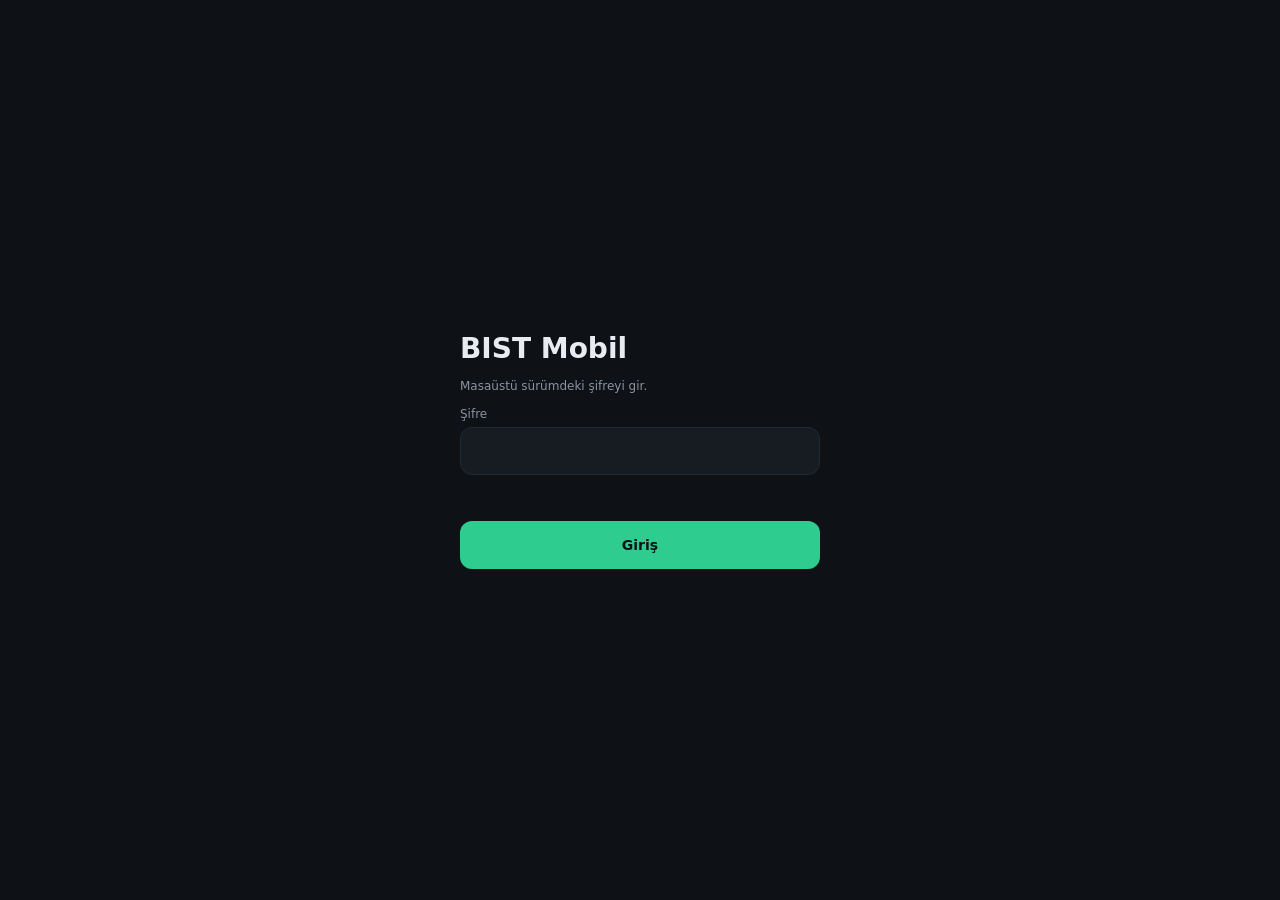
<file: mobil/index.html>
<!doctype html>
<html lang="tr">
<head>
<meta charset="utf-8">
<meta name="viewport" content="width=device-width, initial-scale=1, viewport-fit=cover">
<meta name="theme-color" content="#0E1116">
<script>try{var t=localStorage.getItem("bist_theme")||"dark";if(t==="auto")t=matchMedia("(prefers-color-scheme: light)").matches?"light":"dark";document.documentElement.setAttribute("data-theme",t==="light"?"light":"dark");if(t==="light")document.querySelector('meta[name="theme-color"]').setAttribute("content","#F4F6F9");}catch(e){}</script>
<meta name="mobile-web-app-capable" content="yes">
<meta name="apple-mobile-web-app-capable" content="yes">
<title>BIST Mobil</title>
<link rel="manifest" href="manifest.json">
<link rel="stylesheet" href="mobil.css?v=14">
</head>
<body>

<!-- Şifre ekranı (masaüstü sürümüyle aynı şifre ve aynı localStorage anahtarı) -->
<div id="lock" class="lock" hidden>
  <form id="lockForm" class="lock-card" autocomplete="on">
    <h1>BIST Mobil</h1>
    <p class="sub">Masaüstü sürümdeki şifreyi gir.</p>
    <label class="field">
      <span>Şifre</span>
      <input id="lockPass" type="password" autocomplete="current-password" required>
    </label>
    <div id="lockErr" class="err" role="alert"></div>
    <button type="submit" class="primary">Giriş</button>
  </form>
</div>

<div id="app" hidden>
  <main id="view" tabindex="-1"></main>
  <nav id="nav" aria-label="Ana menü">
    <a href="#/takip" data-tab="takip">
      <svg width="22" height="22" viewBox="0 0 24 24" fill="none" stroke="currentColor" stroke-width="2" stroke-linejoin="round" aria-hidden="true"><polygon points="12 3 14.8 9 21 9.7 16.4 14 17.7 20.5 12 17.2 6.3 20.5 7.6 14 3 9.7 9.2 9"/></svg>
      Takip
    </a>
    <a href="#/portfoy" data-tab="portfoy">
      <svg width="22" height="22" viewBox="0 0 24 24" fill="none" stroke="currentColor" stroke-width="2" stroke-linejoin="round" aria-hidden="true"><path d="M12 3a9 9 0 1 0 9 9h-9z"/><path d="M15 3.5A9 9 0 0 1 20.5 9H15z"/></svg>
      Portföy
    </a>
    <a href="#/bist" data-tab="bist">
      <svg width="22" height="22" viewBox="0 0 24 24" fill="none" stroke="currentColor" stroke-width="2" stroke-linecap="round" aria-hidden="true"><line x1="6" y1="20" x2="6" y2="11"/><line x1="12" y1="20" x2="12" y2="5"/><line x1="18" y1="20" x2="18" y2="14"/></svg>
      Piyasalar
    </a>
    <a href="#/harita" data-tab="harita">
      <svg width="22" height="22" viewBox="0 0 24 24" fill="none" stroke="currentColor" stroke-width="2" stroke-linejoin="round" aria-hidden="true"><rect x="3" y="3" width="11" height="10" rx="1.5"/><rect x="16" y="3" width="5" height="6" rx="1.5"/><rect x="16" y="11" width="5" height="10" rx="1.5"/><rect x="3" y="15" width="11" height="6" rx="1.5"/></svg>
      Harita
    </a>
    <a href="#/sinyaller" data-tab="sinyaller">
      <svg width="22" height="22" viewBox="0 0 24 24" fill="none" stroke="currentColor" stroke-width="2" stroke-linecap="round" stroke-linejoin="round" aria-hidden="true"><polyline points="3 12 7 12 10 5 14 19 17 12 21 12"/></svg>
      Sinyaller
    </a>
  </nav>
</div>

<!-- Alım / Satım ekranı -->
<div id="sheetBackdrop" class="sheet-backdrop" hidden></div>
<section id="sheet" class="sheet" role="dialog" aria-modal="true" aria-label="Alım veya satım ekle" hidden>
  <div class="seg" role="group" aria-label="İşlem türü">
    <button type="button" data-mode="buy" class="on">Alım</button>
    <button type="button" data-mode="sell">Satım</button>
  </div>
  <label class="field">
    <span>Hisse kodu</span>
    <input id="shSym" list="symList" autocapitalize="characters" autocomplete="off" placeholder="örn. THYAO">
  </label>
  <div class="two">
    <label class="field">
      <span>Adet</span>
      <input id="shQty" inputmode="decimal" autocomplete="off" placeholder="0">
    </label>
    <label class="field">
      <span id="shPriceLbl">Maliyet (₺)</span>
      <input id="shPrice" inputmode="decimal" autocomplete="off" placeholder="0,00">
    </label>
  </div>
  <div id="shErr" class="err" role="alert"></div>
  <div class="two">
    <button type="button" id="shCancel" class="ghost">Vazgeç</button>
    <button type="button" id="shSave" class="primary">Kaydet</button>
  </div>
  <datalist id="symList"></datalist>
</section>

<div id="toast" class="toast" role="status" aria-live="polite"></div>

<script src="../config.js"></script>
<script src="mobil.js?v=14"></script>
</body>
</html>
</file>
<file: mobil/mobil.css>
:root{
  --bg:#0E1116; --surface:#171B22; --surface2:#12161C; --line:#232A33; --line2:#2B333E;
  --text:#E8ECF1; --muted:#8A94A3;
  --up:#2ECC8F; --down:#FF6B70; --warn:#F5B942; --blue:#5B9DFF; --purple:#B48CFF; --orange:#FF8A5B;
  --up-bg:rgba(46,204,143,.14); --down-bg:rgba(255,90,95,.14); --warn-bg:rgba(245,185,66,.14);
  --sk:#1d232c; --toast:#222a35;
}
html[data-theme=light]{
  --bg:#F4F6F9; --surface:#FFFFFF; --surface2:#FFFFFF; --line:#E3E8EE; --line2:#D3DAE3;
  --text:#14181F; --muted:#5B6572;
  --up:#087F5B; --down:#C92A32; --warn:#B7791F; --blue:#2563EB; --purple:#7C3AED; --orange:#C2410C;
  --up-bg:rgba(8,127,91,.10); --down-bg:rgba(201,42,50,.10); --warn-bg:rgba(183,121,31,.12);
  --sk:#EEF1F5; --toast:#1E2530; color-scheme:light;
}
html[data-theme=light] .toast{color:#fff}
html[data-theme=light] .chip.pr.on .up{color:#4ADE9E}
html[data-theme=light] .chip.pr.on .down{color:#FF8A8F}
html[data-theme=light] .chip.pr.on .flat{color:#C5CCD6}
.gm{display:inline-block;margin-left:5px;padding:0 4px;border:1px solid var(--line2);border-radius:4px;font-size:9px;font-weight:600;line-height:14px;color:var(--muted);vertical-align:middle;letter-spacing:0}
.seg.s3{grid-template-columns:repeat(3,1fr)}
.themeseg{margin:24px 0 0}
*{box-sizing:border-box}
html,body{margin:0;height:100%;background:var(--bg);color:var(--text);
  font-family:system-ui,-apple-system,"Segoe UI",Roboto,"Helvetica Neue",Arial,sans-serif;
  -webkit-tap-highlight-color:transparent}
body{display:flex;justify-content:center}
[hidden]{display:none !important}
a{color:inherit;text-decoration:none}
button{font-family:inherit;cursor:pointer}
h1{margin:0}
.num{font-variant-numeric:tabular-nums}
.up{color:var(--up)} .down{color:var(--down)} .flat{color:var(--muted)}

/* ---- Uygulama kabuğu ---- */
#app{width:100%;max-width:480px;height:100dvh;display:flex;flex-direction:column;background:var(--bg)}
#view{flex:1;overflow-y:auto;overflow-x:hidden;padding:0 16px 24px;outline:0;-webkit-overflow-scrolling:touch}
#nav{display:flex;border-top:1px solid var(--line);background:var(--surface2);
  padding-bottom:env(safe-area-inset-bottom)}
#nav a{flex:1;display:flex;flex-direction:column;align-items:center;justify-content:center;gap:4px;
  min-height:60px;color:var(--muted);font-size:11px;font-weight:500}
#nav a.on{color:var(--up);font-weight:600}

/* ---- Üst başlık ---- */
.top{display:flex;align-items:flex-start;justify-content:space-between;gap:12px;padding:20px 0 12px}
.top h1{font-size:24px;font-weight:700}
.sub{font-size:12px;color:var(--muted);margin-top:4px}
.icon-btn{width:44px;height:44px;border:0;border-radius:22px;background:transparent;color:var(--text);
  display:flex;align-items:center;justify-content:center;flex:none}
.icon-btn:active{background:var(--surface)}

/* ---- Kartlar ---- */
.card{background:var(--surface);border:1px solid var(--line);border-radius:14px;padding:14px 16px}
.index-card{display:flex;justify-content:space-between;align-items:center;margin-bottom:8px}
.index-card .l{display:flex;flex-direction:column;gap:2px}
.index-card .l span:first-child{font-size:12px;color:var(--muted)}
.index-card .v{font-size:18px;font-weight:600}
.index-card .p{font-size:14px;font-weight:600}

/* ---- Çipler / sekmeler ---- */
.chips{display:flex;gap:8px;padding:4px 0;overflow-x:auto;scrollbar-width:none}
.chips::-webkit-scrollbar{display:none}
.chip{min-height:44px;padding:0 16px;border-radius:22px;border:1px solid var(--line);background:transparent;
  color:var(--muted);font-size:13px;font-weight:600;white-space:nowrap;flex:none}
.chip.on{background:var(--text);color:var(--bg);border-color:var(--text)}
.chip.al{color:var(--up)} .chip.tut{color:var(--warn)} .chip.sat{color:var(--down)}
.chip.on.al,.chip.on.tut,.chip.on.sat{color:var(--bg)}
.chip.on.al{background:var(--up);border-color:var(--up)}
.chip.on.tut{background:var(--warn);border-color:var(--warn)}
.chip.on.sat{background:var(--down);border-color:var(--down)}

/* ---- Liste satırları ---- */
.list{display:flex;flex-direction:column}
.row{display:flex;align-items:center;gap:12px;min-height:66px;padding:8px 0;border-bottom:1px solid var(--line)}
.row .id{flex:1;min-width:0;display:flex;flex-direction:column;gap:2px}
.row .code{font-size:15px;font-weight:700}
.row .name{font-size:12px;color:var(--muted);white-space:nowrap;overflow:hidden;text-overflow:ellipsis}
.row .px{width:80px;text-align:right;display:flex;flex-direction:column;gap:2px}
.row .px b{font-size:15px;font-weight:600}
.row .px span{font-size:12px;font-weight:500}
.row .spark{flex:none;width:64px;height:28px}
.spark-ph{display:block;width:64px;height:28px;border-radius:6px;background:var(--surface)}
.badge{width:46px;text-align:center;padding:4px 0;border-radius:6px;font-size:11px;font-weight:700;flex:none}
.badge.AL{color:var(--up);background:var(--up-bg)}
.badge.SAT{color:var(--down);background:var(--down-bg)}
.badge.TUT{color:var(--warn);background:var(--warn-bg)}
.badge.ghost{color:var(--muted);background:var(--surface)}
.rowlink{flex:1;min-width:0;display:flex;align-items:center;gap:12px;min-height:60px}
.star-btn{width:44px;height:44px;border-radius:22px;flex:none;display:flex;align-items:center;justify-content:center;
  background:transparent;border:1px solid var(--up);color:var(--up)}
.star-btn.on{border-color:transparent;color:var(--warn)}
.empty{padding:32px 8px;text-align:center;color:var(--muted);font-size:14px;line-height:1.6}
.errblock{margin:16px 0;padding:14px 16px;border:1px solid var(--line2);border-radius:12px;background:var(--surface);
  font-size:14px;line-height:1.5}
.errblock button{margin-top:10px}
.sk{background:linear-gradient(90deg,var(--surface),var(--sk),var(--surface));background-size:200% 100%;
  animation:sk 1.2s linear infinite;border-radius:10px}
@keyframes sk{to{background-position:-200% 0}}
.skrow{height:56px;margin:8px 0}

/* ---- Arama ---- */
.search{display:flex;align-items:center;gap:10px;min-height:48px;padding:0 14px;background:var(--surface);
  border:1px solid var(--line);border-radius:12px;margin-top:16px}
.search input{flex:1;min-width:0;border:0;outline:0;background:transparent;color:var(--text);font-size:16px}
.search input::placeholder{color:var(--muted)}
.hint{font-size:12px;color:var(--muted);margin:8px 0 0}
.titlebar{position:relative;display:flex;align-items:center;justify-content:space-between;padding:8px 0 0}
.titlebtn{min-height:48px;margin-left:-8px;padding:0 8px;border:0;background:transparent;color:var(--text);
  display:flex;align-items:center;gap:8px;font-size:24px;font-weight:700}
.titlebtn svg{transition:transform .15s}
.titlebtn[aria-expanded="true"] svg{transform:rotate(180deg)}
.menu{position:absolute;left:0;top:56px;width:230px;z-index:5;background:var(--surface);border:1px solid var(--line2);
  border-radius:12px;box-shadow:0 8px 24px rgba(0,0,0,.5);overflow:hidden}
.menu button{width:100%;min-height:56px;padding:0 16px;border:0;border-bottom:1px solid var(--line);background:transparent;
  color:var(--text);display:flex;align-items:center;justify-content:space-between;text-align:left}
.menu button:last-child{border-bottom:0}
.menu b{display:block;font-size:16px}
.menu small{display:block;font-size:12px;color:var(--muted);margin-top:2px}
.menu-backdrop{position:fixed;inset:0;z-index:4;background:transparent;border:0}
.openrow{display:flex;align-items:center;justify-content:space-between;min-height:56px;padding:0 14px;margin-top:8px;
  border:1px solid var(--up);border-radius:12px;color:var(--up);font-weight:600;font-size:14px}

/* ---- Portföy ---- */
.total{display:flex;flex-direction:column;gap:12px}
.total .big{font-size:32px;font-weight:700}
.total .pair{display:flex;gap:24px;flex-wrap:wrap}
.total .pair div{display:flex;flex-direction:column;gap:2px}
.total .pair span{font-size:12px;color:var(--muted)}
.total .pair b{font-size:15px;font-weight:600}
.sec{font-size:13px;font-weight:600;color:var(--muted);margin:16px 0 10px}
.sec.h{font-size:15px;color:var(--text);font-weight:700;margin:20px 0 6px}
.alloc{display:flex;height:10px;border-radius:5px;overflow:hidden;gap:2px}
.legend{display:flex;flex-wrap:wrap;gap:6px 14px;font-size:12px;color:var(--muted);margin-top:10px}
.legend i{display:inline-block;width:8px;height:8px;border-radius:2px;margin-right:6px}
.fab{position:fixed;right:max(16px,calc(50% - 224px));bottom:calc(76px + env(safe-area-inset-bottom));z-index:3;
  min-height:48px;padding:0 20px;border-radius:24px;border:0;background:var(--up);color:var(--bg);
  font-size:14px;font-weight:700;display:flex;align-items:center;gap:8px;box-shadow:0 6px 18px rgba(0,0,0,.45)}

/* ---- Detay ---- */
.dhead{display:flex;align-items:center;gap:4px;padding:12px 0 0;margin-left:-8px}
.dhead .t{flex:1;min-width:0}
.dhead h1{font-size:18px;font-weight:700}
.dhead .n{font-size:12px;color:var(--muted);white-space:nowrap;overflow:hidden;text-overflow:ellipsis}
.price{display:flex;align-items:baseline;gap:12px;padding:8px 0 2px;flex-wrap:wrap}
.price b{font-size:36px;font-weight:700}
.price span{font-size:15px;font-weight:600}
.ranges{display:flex;gap:6px;padding:8px 0}
.ranges .chip{min-width:52px;padding:0 12px}
.chart{background:var(--surface2);border:1px solid var(--line);border-radius:12px;overflow:hidden}
.chart svg{display:block;width:100%;height:auto;touch-action:pan-y}
.legend2{display:flex;gap:16px;padding:8px 0 0;font-size:12px;color:var(--muted);align-items:center}
.legend2 i{display:inline-block;width:14px;height:2px;margin-right:6px;vertical-align:middle}
.legend2 .tip{margin-left:auto;text-align:right}
.sigcard{margin-top:16px;display:flex;align-items:center;gap:16px}
.sigbig{padding:10px 22px;border-radius:10px;font-size:28px;font-weight:700}
.sigbig.AL{color:var(--up);background:var(--up-bg)}
.sigbig.SAT{color:var(--down);background:var(--down-bg)}
.sigbig.TUT{color:var(--warn);background:var(--warn-bg)}
.sigcard .tx{display:flex;flex-direction:column;gap:4px}
.sigcard .tx b{font-size:15px}
.sigcard .tx span{font-size:12px;color:var(--muted)}
.frow{display:flex;align-items:center;gap:12px;min-height:48px;padding:6px 0;border-bottom:1px solid var(--line)}
.frow .f1{flex:1;min-width:0;font-size:14px;font-weight:600}
.frow .f2{font-size:13px;color:var(--muted)}
.grid2{display:grid;grid-template-columns:repeat(2,minmax(0,1fr));gap:8px}
.cell{padding:12px;background:var(--surface);border:1px solid var(--line);border-radius:10px;display:flex;flex-direction:column;gap:4px}
.cell span{font-size:12px;color:var(--muted)}
.cell b{font-size:14px;font-weight:600}
.actions{display:flex;gap:12px;padding:20px 0 0}
.actions button{flex:1}
.disc{padding:16px 0 4px;font-size:11px;line-height:1.5;color:var(--muted)}

/* ---- Düğmeler / form ---- */
.primary,.ghost{min-height:48px;border-radius:12px;font-size:14px;font-weight:700;padding:0 16px}
.primary{border:0;background:var(--up);color:var(--bg)}
.ghost{border:1px solid var(--up);background:transparent;color:var(--up);font-weight:600}
.primary:disabled{opacity:.6}
.field{display:flex;flex-direction:column;gap:6px;font-size:12px;color:var(--muted)}
.field input{min-height:48px;padding:0 14px;border-radius:12px;border:1px solid var(--line);background:var(--surface);
  color:var(--text);font-size:16px;outline:0}
.field input:focus{border-color:var(--up)}
.err{min-height:18px;font-size:12px;color:var(--down)}
.two{display:grid;grid-template-columns:repeat(2,minmax(0,1fr));gap:12px}

.lock{position:fixed;inset:0;display:flex;align-items:center;justify-content:center;padding:24px;background:var(--bg);z-index:20}
.lock-card{width:100%;max-width:360px;display:flex;flex-direction:column;gap:14px}
.lock-card h1{font-size:28px}
.lock-card .sub{margin:0}

.sheet-backdrop{position:fixed;inset:0;background:rgba(0,0,0,.55);z-index:10}
.sheet{position:fixed;left:50%;transform:translateX(-50%);bottom:0;width:100%;max-width:480px;z-index:11;
  background:var(--surface);border:1px solid var(--line2);border-bottom:0;border-radius:18px 18px 0 0;
  padding:16px 16px calc(16px + env(safe-area-inset-bottom));display:flex;flex-direction:column;gap:14px}
.seg{display:grid;grid-template-columns:1fr 1fr;gap:4px;padding:4px;background:var(--bg);border-radius:12px}
.seg button{min-height:44px;border:0;border-radius:9px;background:transparent;color:var(--muted);font-size:14px;font-weight:600}
.seg button.on{background:var(--surface);color:var(--text)}
.seg button.on[data-mode="buy"]{color:var(--up)}
.seg button.on[data-mode="sell"]{color:var(--down)}

.toast{position:fixed;left:50%;bottom:calc(84px + env(safe-area-inset-bottom));transform:translateX(-50%) translateY(20px);
  max-width:min(92vw,420px);padding:12px 16px;border-radius:12px;background:var(--toast);border:1px solid var(--line2);
  font-size:13px;opacity:0;pointer-events:none;transition:opacity .2s,transform .2s;z-index:30;text-align:center}
.toast.show{opacity:1;transform:translateX(-50%) translateY(0)}
.logout{display:block;margin:24px auto 0;border:0;background:transparent;color:var(--muted);font-size:12px;min-height:44px;padding:0 16px}

/* ---- Düzenle modu / sıralama ---- */
.top .acts{display:flex;align-items:center;gap:4px;flex:none}
.txtbtn{min-height:44px;padding:0 16px;border-radius:22px;border:1px solid var(--line2);background:transparent;
  color:var(--text);font-size:13px;font-weight:600}
.txtbtn.on{background:var(--up);border-color:var(--up);color:var(--bg)}
.row.edit{-webkit-user-select:none;user-select:none;-webkit-touch-callout:none}
.row.edit .name .num{display:block;margin-top:2px}
.handle{flex:none;width:52px;height:52px;border:0;border-radius:12px;background:transparent;color:var(--muted);
  display:flex;align-items:center;justify-content:center;touch-action:none;cursor:grab}
.handle:focus-visible{outline:2px solid var(--up)}
.row.dragging{position:relative;z-index:3;background:var(--surface);border-radius:12px;border-bottom-color:transparent;
  margin:0 -8px;padding:8px;box-shadow:0 8px 24px rgba(0,0,0,.55)}
.row.dragging .handle{color:var(--up);cursor:grabbing}
body.sorting{-webkit-user-select:none;user-select:none;cursor:grabbing}

/* ---- Sinyaller: kaynak seçici ve tarama ilerlemesi ---- */
#sgSeg{margin:0 0 8px;border:1px solid var(--line)}
.prog{height:4px;border-radius:2px;background:var(--surface);overflow:hidden;margin:0 0 10px}
.prog i{display:block;height:100%;width:0;background:var(--up);transition:width .2s}

/* canlı fiyat yanıp sönmesi */
@keyframes flup{from{background:rgba(46,204,143,.35)}to{background:transparent}}
@keyframes fldn{from{background:rgba(255,92,92,.35)}to{background:transparent}}
.fl-up{animation:flup 1s ease-out;border-radius:4px}
.fl-down{animation:fldn 1s ease-out;border-radius:4px}
@media (prefers-reduced-motion:reduce){.fl-up,.fl-down{animation:none}}

/* ısı haritası */
.hm{position:relative;width:100%;border-radius:10px;overflow:hidden;background:var(--bg)}
.tile{position:absolute;box-sizing:border-box;border:2px solid var(--bg);color:#fff;display:flex;flex-direction:column;align-items:flex-start;justify-content:space-between;padding:6px 7px;overflow:hidden;text-decoration:none}
.tile b{font-size:14px;font-weight:700;line-height:1.1}
.tile span{font-size:13px;font-weight:600}
.tile em{font-style:normal;font-size:13px;font-weight:700}
.tile.big b{font-size:17px}
.tile.mid{justify-content:center;gap:2px}
.tile.mid b{font-size:12px}.tile.mid em{font-size:11px}
.tile.sm{justify-content:center;padding:2px}
.tile.sm b{font-size:10px}
.tile:active{filter:brightness(1.25)}
.hmleg{display:flex;margin-top:10px;border-radius:8px;overflow:hidden;font-size:11px;font-weight:600;color:#fff}
.hmleg span{flex:1;text-align:center;padding:6px 0}
.hmleg + .hint{margin:8px 0 80px}

.ver{text-align:center;font-size:11px;color:var(--muted);padding:0 0 88px}

/* sinyal geçmişi */
.sgh{display:flex;align-items:flex-end;gap:2px;height:48px;touch-action:pan-y}
.sgh i{flex:1;min-width:0;border-radius:2px;opacity:.9}
.sghd{display:flex;justify-content:space-between;font-size:11px;color:var(--muted);margin-top:6px}
.sghtip{font-size:13px;font-weight:600;margin-top:8px}
.sghnote{font-size:11px;color:var(--muted);margin-top:8px;line-height:1.5}
/* not ve hedef */
.field textarea{padding:12px 14px;border-radius:12px;border:1px solid var(--line);background:var(--surface);color:var(--text);font:inherit;font-size:15px;resize:vertical;min-height:72px}
.field textarea:focus{border-color:var(--up);outline:0}
.ndist{display:flex;align-items:flex-end;padding-bottom:14px;font-size:13px;font-weight:600;color:var(--muted)}
.tg{font-size:11px;color:var(--muted);margin-top:2px}
/* karşılaştırma girişi */
.cmpgo{display:flex;gap:10px}
.cmpgo input{flex:1;min-width:0;min-height:48px;padding:0 14px;border-radius:12px;border:1px solid var(--line);background:var(--bg);color:var(--text);font-size:15px;text-transform:uppercase}
.cmpgo input:focus{border-color:var(--up);outline:0}
.cmpgo .primary{flex:0 0 auto}

/* karşılaştırma */
.warn{color:var(--warn)}
.cmpc{display:flex;flex-direction:column;gap:4px;padding:12px;text-decoration:none;color:var(--text)}
.cmpc .cmpn{display:flex;align-items:center;gap:6px;font-size:16px;font-weight:700}
.cmpc .cmpn i,.cmph i{display:inline-block;width:10px;height:10px;border-radius:5px}
.cmpc .nm{font-size:12px;color:var(--muted);white-space:nowrap;overflow:hidden;text-overflow:ellipsis}
.cmpc b{font-size:20px;font-weight:700}
.cmpc .badge{align-self:flex-start;margin-top:4px}
.cmpt{padding:4px 12px}
.r3{display:grid;grid-template-columns:minmax(0,1.25fr) minmax(0,1fr) minmax(0,1fr);gap:8px;align-items:center;min-height:44px;border-bottom:1px solid var(--line);font-size:13px}
.r3:last-child{border-bottom:0}
.r3 span{color:var(--muted)}
.r3 b{font-weight:600;text-align:right}
.r3.hd{min-height:48px}
.cmph{display:flex;align-items:center;justify-content:flex-end;gap:6px;font-weight:700;text-decoration:none;font-size:14px}
.notecard .field input,.notecard .field textarea{background:var(--bg)}

/* sektör gruplama */
.sgrp{display:flex;justify-content:space-between;align-items:baseline;gap:8px}
.sgrp small{font-size:12px;font-weight:500;color:var(--muted);margin-left:4px}
.sgrp b{font-size:11px;font-weight:700}
.hmg{position:absolute;box-sizing:border-box;background:#161B22;border-radius:6px}
.hmgl{position:absolute;left:6px;top:1px;right:4px;font-size:10px;font-weight:700;line-height:15px;color:var(--text);white-space:nowrap;overflow:hidden;text-overflow:ellipsis}
.hmgl em{font-style:normal;font-weight:600}
.tile.sm b{font-size:9px}

/* ---- v4: koyu tasarım uyarlaması ---- */
.hero{padding:6px 0 4px}
.bigrow{display:flex;align-items:baseline;gap:2px;margin-top:2px}
.bigint{font-size:38px;font-weight:700;letter-spacing:-1px}
.bigdec{font-size:20px;font-weight:600;color:var(--muted)}
.todayrow{display:flex;align-items:center;gap:8px;margin-top:6px;font-size:13px;color:var(--muted)}
.pill{display:inline-flex;align-items:center;gap:4px;font-size:14px;font-weight:600;padding:4px 10px;border-radius:999px;background:var(--surface)}
.pill.up{background:var(--up-bg)} .pill.down{background:var(--down-bg)}
.amt{display:inline-block}
.hide .amt{filter:blur(8px);-webkit-user-select:none;user-select:none}
.ranges.pr{display:flex;gap:6px;padding:14px 0 10px}
.chip.pr{flex:1;min-width:0;min-height:56px;padding:6px 0;border-radius:12px;display:flex;flex-direction:column;align-items:center;justify-content:center;gap:2px;background:var(--surface)}
.chip.pr b{font-size:13px;font-weight:600;color:var(--text)}
.chip.pr span{font-size:11px;font-weight:600}
.chip.pr.on{background:var(--text);border-color:var(--text)}
.chip.pr.on b{color:var(--bg)}
.chip.pr.on .up{color:#0B7A52} .chip.pr.on .down{color:#B3262C} .chip.pr.on .flat{color:#5B6572}
.axis{display:flex;justify-content:space-between;padding:6px 6px 0;font-size:11px;color:var(--muted)}
.sec.h.clh{display:flex;justify-content:space-between;align-items:baseline}
.sec.h.clh span:last-child{font-size:12px;font-weight:600}
.row.sm{min-height:48px}
.row.sm .code{font-size:14px}
.index-card{align-items:center;gap:12px}
.index-card .l .p{align-self:flex-start;margin-top:4px}
.idxspark{flex:none;width:150px;height:64px}
.pctbox{flex:none;min-width:72px;text-align:center;font-size:13px;font-weight:700;border-radius:8px;padding:7px 0;background:var(--surface)}
.pctbox.up{background:var(--up-bg)} .pctbox.down{background:var(--down-bg)}
.bdg{display:inline-block;margin-left:8px;font-size:11px;font-weight:700;border:1px solid currentColor;border-radius:6px;padding:1px 6px;vertical-align:middle}
.bdg.AL{color:var(--up)} .bdg.TUT{color:var(--warn)} .bdg.SAT{color:var(--down)} .bdg.ghost{color:var(--muted)}
.grp{font-size:12px;font-weight:600;color:var(--muted);letter-spacing:.6px;text-transform:uppercase;margin:14px 0 2px}
.sghnote{margin-bottom:12px}

/* ---- v8: hacim (TL) grafiği ---- */
.volhead{display:flex;justify-content:space-between;align-items:baseline;margin-top:10px;font-size:12px;font-weight:600;color:var(--muted)}
.chart.vol{margin-top:4px;padding:0}
.chart.vol svg{display:block;width:100%;height:64px}
.chart.vol:empty{display:none}

.fxstrip{display:grid;grid-template-columns:1fr 1fr;gap:8px;margin-bottom:8px}
.fxstrip.fx3{grid-template-columns:repeat(3,minmax(0,1fr));gap:6px}
.fxstrip.fx3 .fxc{padding:8px 8px}
.fxstrip.fx3 .fxc span{font-size:11px;white-space:nowrap;overflow:hidden;text-overflow:ellipsis}
.fxstrip.fx3 .fxc b{font-size:15px}
.fxstrip.fx3 .fxc i{font-size:12px;padding:3px 6px}
a.fxc{color:inherit;text-decoration:none}
a.fxc:active{background:var(--surface2);border-color:var(--line2)}
.fxc{display:flex;flex-direction:column;gap:2px;padding:10px 12px;background:var(--surface);border:1px solid var(--line);border-radius:10px}
.fxc span{font-size:12px;color:var(--muted)}
.fxc b{font-size:17px;font-weight:600}
.fxc i{font-style:normal;font-size:13px;font-weight:600;align-self:flex-start;min-width:0;padding:4px 8px}
#mkSeg{margin-bottom:4px}
.rk{color:var(--muted);font-weight:500;margin-right:4px}
.px small{display:block;font-size:12px;color:var(--muted);font-weight:400}
.px small{white-space:nowrap}
.legend2 span:not(.tip){white-space:nowrap}
</file>
